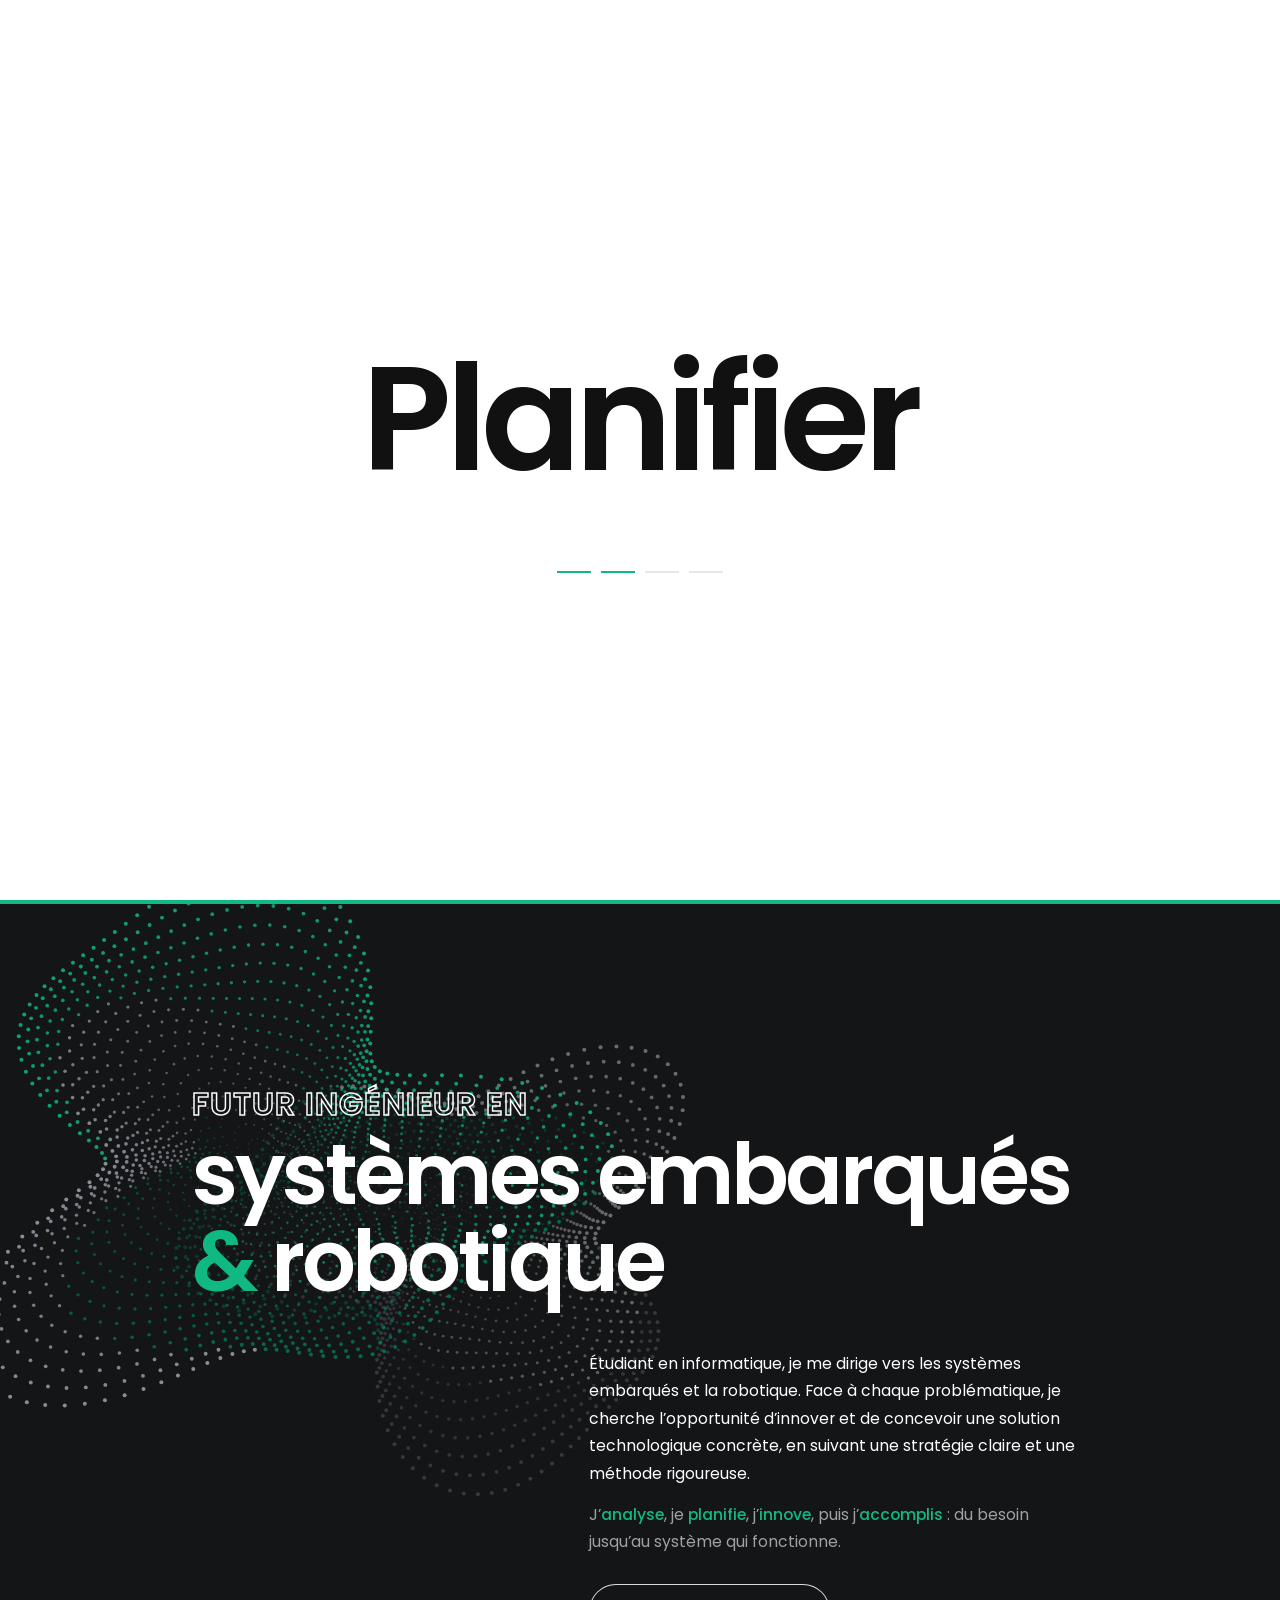
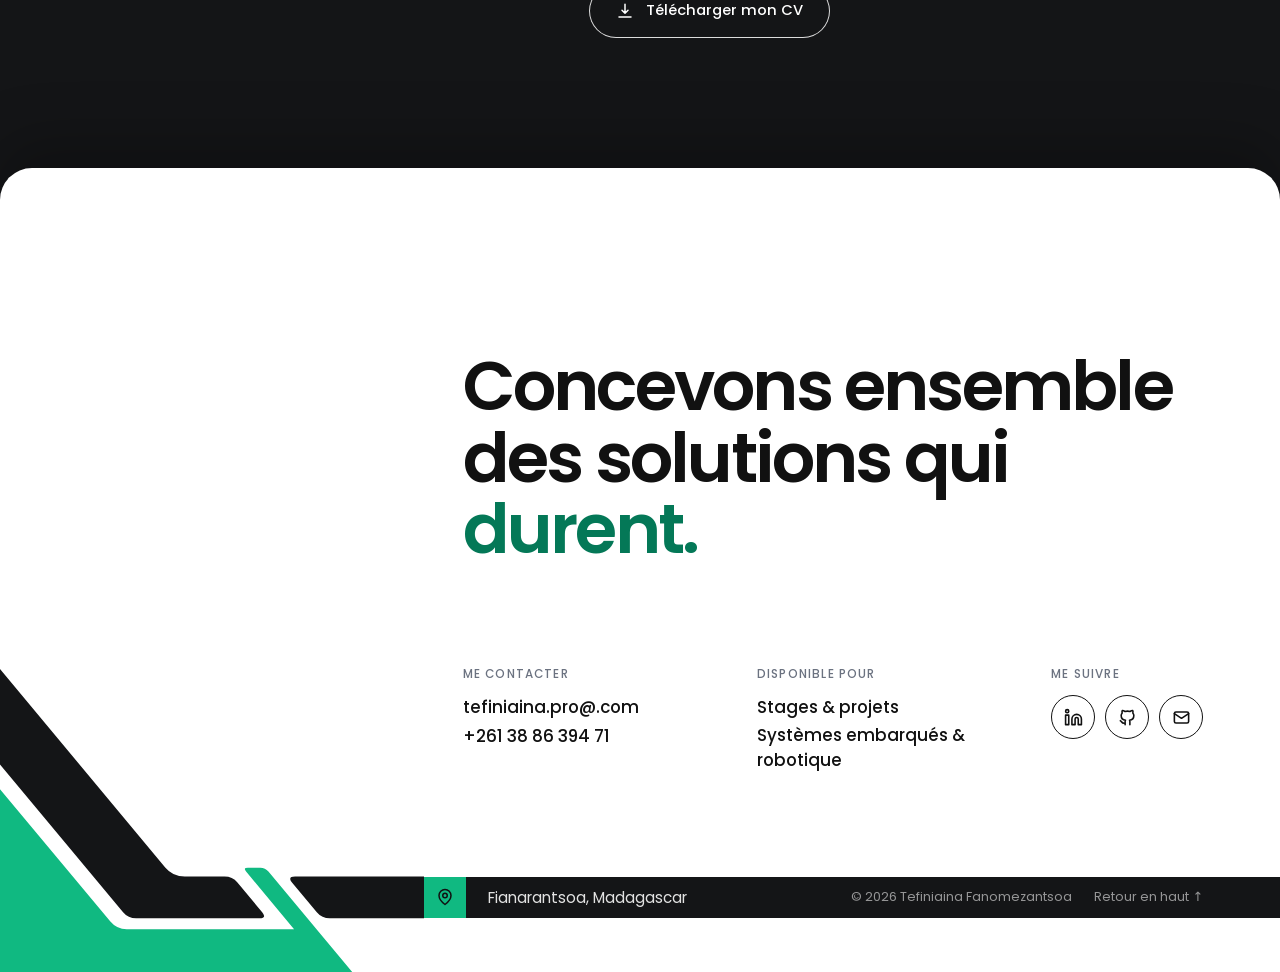
<file: portfolio.html>
<!DOCTYPE html>
<html lang="fr">
<head>
<meta charset="utf-8">
<meta name="viewport" content="width=device-width, initial-scale=1, viewport-fit=cover">
<title>Tefiniaina FANOMEZANTSOA — Portfolio</title>
<link rel="preconnect" href="https://fonts.googleapis.com">
<link rel="preconnect" href="https://fonts.gstatic.com" crossorigin>
<link href="https://fonts.googleapis.com/css2?family=Poppins:wght@300;400;500;600&display=swap" rel="stylesheet">
<style>
:root{
  --bg:#FFFFFF; --ink:#111111; --muted:#6B7280; --line:#E5E7EB;
  --accent:#10B981; --accent-dark:#047857; --hover:#ECFDF5;
  --night:#141517; --strip:96px;   /* height of the dark band (logo + menu) that stays visible above page 2 */
  --font:'Poppins',system-ui,-apple-system,'Segoe UI',Roboto,sans-serif;
  --ease:cubic-bezier(.22,.7,.2,1);
  /* Photo: put your file next to this page as photo.jpg. Adjust focus point below. */
  --focus:50% 18%;
}
*{box-sizing:border-box;margin:0}
html{scroll-behavior:smooth;scroll-snap-type:y proximity}
#snap-top{position:absolute;top:0;left:0;width:1px;height:1px;scroll-snap-align:start}
body{font-family:var(--font);background:var(--bg);color:var(--ink);-webkit-font-smoothing:antialiased}
body.locked{overflow:hidden}
a{color:inherit;text-decoration:none}
:focus-visible{outline:2px solid var(--accent);outline-offset:3px}

/* ───────── INTRO ───────── */
#intro{position:fixed;inset:0;z-index:50;background:var(--bg);display:grid;place-items:center;overflow:hidden;
  box-shadow:0 4px 0 var(--accent);transition:transform 1.1s cubic-bezier(.76,0,.24,1),visibility 0s 1.1s}
#intro.out{transform:translateY(-101%);visibility:hidden}
.stage-wrap{display:grid;justify-items:center;padding:0 6vw;transition:transform 1.1s cubic-bezier(.76,0,.24,1)}
#intro.out .stage-wrap{transform:translateY(16vh)}            /* content lags behind the lifting curtain */
.stage{display:grid;place-items:center;max-width:100%}
.word,.verdict{grid-area:1/1;text-align:center}
.word{--st:30ms;--ost:18ms;font-size:clamp(2.8rem,11.5vw,9.5rem);font-weight:600;letter-spacing:-.04em;
  display:block;overflow:hidden;line-height:1.25;padding:0 .05em}
.g{display:inline-block;white-space:nowrap}
.l{display:inline-block;transform:translateY(135%);filter:blur(6px);opacity:0}
.in .l{transform:none;filter:none;opacity:1;
  transition:transform .8s cubic-bezier(.16,1,.3,1) calc(var(--i)*var(--st)),filter .6s ease calc(var(--i)*var(--st)),opacity .35s ease calc(var(--i)*var(--st))}
.out .l{transform:translateY(-135%);filter:none;opacity:0;
  transition:transform .5s cubic-bezier(.7,0,.84,0) calc(var(--i)*var(--ost)),opacity .4s ease calc(var(--i)*var(--ost))}
.verdict{--st:24ms;font-size:clamp(1.5rem,5.4vw,3.7rem);font-weight:600;letter-spacing:-.025em}
.verdict .mask{display:block;overflow:hidden;line-height:1.35;padding:0 .05em .1em}
.verdict .em{color:var(--accent-dark)}
.uline{display:block;height:3px;background:var(--accent);transform:scaleX(0);transform-origin:left;
  transition:transform 1s .5s cubic-bezier(.16,1,.3,1)}
.verdict.in .uline{transform:none}
.ticks{display:flex;gap:10px;margin-top:clamp(28px,7vh,60px);transition:opacity .5s}
.ticks i{position:relative;overflow:hidden;width:34px;height:2px;background:var(--line)}
.ticks i::after{content:"";position:absolute;inset:0;background:var(--accent);transform:scaleX(0);transform-origin:left;transition:transform .9s var(--ease)}
.ticks i.on::after{transform:none}
.stage-wrap.fin .ticks{opacity:0}

/* ───────── HERO ───────── */
.hero{position:relative;height:100svh;min-height:620px;overflow:hidden;background:var(--night);color:#fff;isolation:isolate}
.bg{position:absolute;inset:-3%;z-index:-3;background:radial-gradient(ellipse at 72% 50%,#24262b 0%,var(--night) 62%);transform:scale(1.08);transition:transform 2.2s var(--ease)}
.bg img{display:none;width:100%;height:100%;object-fit:cover;object-position:var(--focus);filter:blur(3px) brightness(.38) saturate(.85)}
body.ready .bg{transform:scale(1)}
.veil{display:none;position:absolute;inset:0;z-index:-2;
  background:linear-gradient(90deg,rgba(17,17,17,.88) 0%,rgba(17,17,17,.62) 55%,rgba(17,17,17,.3) 100%),
             linear-gradient(0deg,rgba(17,17,17,.7),transparent 35%)}

/* the hero melts into page 2 (same dark background) */
.hero::after{content:"";position:absolute;left:0;right:0;bottom:0;height:24%;z-index:-1;pointer-events:none;background:linear-gradient(transparent,var(--night))}

/* decorative geometry, taken from the PSD */
.deco{position:absolute;pointer-events:none;z-index:-1}
.rings.deco{z-index:-1}
.ring-big{left:-9vw;bottom:-17vw;width:30vw;height:30vw;border-radius:50%;border:clamp(24px,3.6vw,56px) solid rgba(255,255,255,.07)}
.ring-dot{left:12vw;bottom:-8vw;width:15vw;height:15vw;border-radius:50%;border:3px dotted var(--accent);opacity:.8}
.rings{--S:min(60vw,112vh);right:calc(var(--S)*-.2);bottom:calc(var(--S)*-.2);width:var(--S);aspect-ratio:1;z-index:-1}
.ring{position:absolute;overflow:visible;fill:none}
.r1{inset:11.3%;animation:spin 46s linear infinite}
.r2{inset:12.9%;animation:spin 30s linear infinite reverse}
.r3{inset:14.4%;animation:spin 22s linear infinite}
@keyframes spin{to{transform:rotate(360deg)}}

/* portrait: one photo, inside the round lines */
.portrait{position:absolute;inset:17%;border-radius:50%;overflow:hidden;background:#2b2d31;
  box-shadow:0 30px 80px rgba(0,0,0,.45);transition:opacity 1.2s var(--ease),transform 1.2s var(--ease);transition-delay:.4s}
.portrait img{width:100%;height:100%;object-fit:cover;object-position:var(--focus);display:block}
.portrait::after{content:"";position:absolute;inset:0;background:linear-gradient(90deg,rgba(17,17,17,.55),transparent 55%)}
.portrait.rv{transform:scale(.94)}
body.ready .portrait.rv{transform:none}
.nophoto .bg img,.nophoto .portrait img{display:none}
.nophoto .portrait{background:#2b2d31 url("data:image/svg+xml,%3Csvg xmlns='http://www.w3.org/2000/svg' viewBox='0 0 100 100'%3E%3Ccircle cx='50' cy='38' r='15' fill='%23ffffff' fill-opacity='.1'/%3E%3Cpath d='M18 100c0-22 14-34 32-34s32 12 32 34z' fill='%23ffffff' fill-opacity='.1'/%3E%3C/svg%3E") center 70%/60% no-repeat}

nav{position:absolute;top:0;left:0;right:0;display:flex;align-items:center;justify-content:space-between;
  padding:max(28px,env(safe-area-inset-top)) 6vw 0}
.logo{display:grid;place-items:center;width:42px;height:42px;border:1.5px solid #fff;font-weight:600;font-size:15px;
  box-shadow:5px -5px 0 -1px var(--night),5px -5px 0 0 rgba(255,255,255,.5)}
.menu{display:flex;gap:clamp(18px,3.4vw,52px);font-size:.82rem;color:rgba(255,255,255,.7)}
.menu a{padding:6px 0;border-bottom:1.5px solid transparent;transition:color .3s,border-color .3s}
.menu a:hover,.menu a.on{color:#fff;border-color:var(--accent)}

.content{position:absolute;left:6vw;right:6vw;top:50%;transform:translateY(-50%);max-width:1200px}
/* Local colour swap: inside the cursor circle, fill and ink exchange colours */
@property --R{syntax:'<length>';inherits:true;initial-value:1px}
.fx:hover{--R:var(--RR)}
.ink,.ch{--lx:-999px;--ly:-999px;color:var(--T)}
@supports ((-webkit-background-clip:text) or (background-clip:text)){
  .ink,.ch{color:transparent;-webkit-background-clip:text;background-clip:text;
    background-image:radial-gradient(circle max(var(--R),1px) at var(--lx) var(--ly),var(--C) calc(100% - 1px),var(--T) 100%)}
}
.name{--RR:22px;--T:#fff;--C:var(--accent);
  display:flex;align-items:center;gap:.34em;width:fit-content;
  font-weight:600;font-size:clamp(1.5rem,6.7vw,6.4rem);line-height:1.02;letter-spacing:-.03em}
.dots{display:grid;grid-template-columns:repeat(2,.12em);column-gap:.2em;align-content:space-between;height:1.9em;flex:none}
.dots i{width:.12em;height:.12em;border-radius:50%;background:var(--accent)}
.nm>span{display:block;white-space:nowrap}
.ch{display:inline-block;transition:transform .15s var(--ease)}
.name:hover .ch{transform:translateY(-.06em);transition:transform .5s var(--ease) calc(var(--i)*24ms)}
.role{margin-top:clamp(14px,2.6vh,26px);font-weight:500;font-size:clamp(.82rem,1.5vw,1.12rem);color:var(--accent)}
.cta{display:flex;flex-wrap:wrap;gap:14px;margin-top:clamp(20px,3.6vh,36px)}
.btn{--RR:22px;--mx:-999px;--my:-999px;display:inline-flex;align-items:center;gap:10px;padding:13px 26px;border-radius:999px;font-size:.92rem;font-weight:500;
  border:1.5px solid var(--T);color:var(--T);background-color:var(--B,transparent);
  background-image:radial-gradient(circle max(var(--R),1px) at var(--mx) var(--my),var(--T) calc(100% - 1px),transparent 100%)}
.btn.primary{--T:#111;--C:var(--accent);--B:var(--accent);border-color:var(--accent)}
.btn.ghost{--T:#fff;--C:var(--accent-dark);border-color:rgba(255,255,255,.85)}
.social{display:flex;flex-wrap:wrap;gap:8px;margin-top:22px;font-size:.84rem;color:rgba(255,255,255,.65)}
.social a{transition:color .3s}.social a:hover{color:var(--accent)}

.scroll{position:absolute;left:6vw;bottom:max(26px,env(safe-area-inset-bottom));display:grid;place-items:center;width:46px;height:46px;
  border:1.5px solid rgba(255,255,255,.6);border-radius:50%;color:#fff;transition:background .3s,color .3s,border-color .3s}
.scroll:hover{background:var(--hover);color:var(--accent-dark);border-color:var(--hover)}
.scroll svg{width:18px;height:18px;animation:bob 2.2s var(--ease) infinite}
@keyframes bob{50%{transform:translateY(5px)}}

/* one orchestrated reveal */
.rv{opacity:0;transform:translateY(26px);transition:opacity 1.1s var(--ease),transform 1.1s var(--ease);transition-delay:var(--d,0s)}
body.ready .rv{opacity:1;transform:none}

/* fixed dark band: logo + menu stay visible above every page after the hero */
.topbar{position:fixed;top:0;left:0;right:0;height:var(--strip);z-index:30;background:var(--night);color:#fff;display:flex;align-items:center;justify-content:space-between;
  padding:0 6vw;opacity:0;visibility:hidden;transition:opacity .35s,visibility 0s .35s}
body.past .topbar{opacity:1;visibility:visible;transition:opacity .35s}
.topbar::before,.topbar::after{content:"";position:absolute;top:100%;width:32px;height:32px;pointer-events:none}
.topbar::before{left:0;background:radial-gradient(circle at 100% 100%,transparent 31.5px,var(--night) 32px)}
.topbar::after{right:0;background:radial-gradient(circle at 0 100%,transparent 31.5px,var(--night) 32px)}

/* ───────── PAGE 2 ───────── */
.page3{position:relative;z-index:5;background:var(--bg);overflow:hidden;min-height:calc(100svh - var(--strip));scroll-snap-align:end;
  border-radius:32px 32px 0 0;margin-top:-32px;box-shadow:0 -24px 60px rgba(0,0,0,.25);
  /* --Hs = height of the shape block; the shape artwork is 427 x 308 units */
  --Hs:clamp(280px,34vh,400px);--Sw:calc(var(--Hs) * 1.3864);
  display:grid;grid-template-columns:1fr;grid-template-rows:1fr auto;padding:clamp(48px,9vh,110px) 0 0}
/* page 2: about, with a dotted generative shape behind the headline */
.about{position:relative;background:var(--night);color:#fff;overflow:hidden;min-height:100svh;scroll-snap-align:start;
  display:flex;align-items:center;padding:clamp(80px,14vh,150px) 6vw clamp(80px,12vh,120px)}
.blob{position:absolute;left:-4vw;top:-4%;width:min(64vw,860px);height:min(50vw,660px);pointer-events:none}
.a-in{position:relative;width:min(1200px,100%);margin:0 auto}
.a-head{padding-left:clamp(0px,9vw,150px)}
.a-label{font-weight:600;font-size:clamp(1.05rem,2.5vw,2.2rem);letter-spacing:.03em;text-transform:uppercase;color:transparent;-webkit-text-stroke:1.5px #fff}
.a-title{margin-top:4px;font-weight:600;font-size:clamp(2.2rem,6.6vw,6.2rem);line-height:1.02;letter-spacing:-.04em}
.a-title .amp{color:var(--accent)}
.a-body{max-width:31rem;margin:clamp(26px,5vh,48px) 0 0 clamp(0px,40vw,520px);display:grid;gap:14px;font-size:.98rem;line-height:1.75}
.a-body p+p{color:rgba(255,255,255,.6)}
.a-body strong{font-weight:500;color:var(--accent)}
.a-body .btn{justify-self:start;margin-top:14px;gap:12px}
.btn .ico{width:18px;height:18px;flex:none}
.btn:hover .ico{color:var(--C)}

/* footer-style page 2: headline, then one block = traced shape + columns + address band */
.cta-h{align-self:center;margin:0 6vw 0 calc(var(--Sw) + 3vw);font-weight:600;font-size:clamp(2.2rem,5.4vw,5.2rem);line-height:1.04;letter-spacing:-.04em;max-width:11em}
.cta-h em{font-style:normal;color:var(--accent-dark)}
.foot-bot{position:relative;height:var(--Hs);display:grid;grid-template-columns:var(--Sw) 1fr;
  grid-template-rows:calc(var(--Hs) * .6883) calc(var(--Hs) * .1364) calc(var(--Hs) * .1753)}
.shape{grid-column:1;grid-row:1 / -1;display:block;width:100%;height:100%;pointer-events:none}
.cols{grid-column:2;grid-row:1;align-self:start;margin:0 6vw 0 3vw;display:grid;grid-template-columns:1fr 1fr auto;gap:clamp(24px,4vw,64px);align-items:start}
.lbl{font-size:.74rem;font-weight:500;letter-spacing:.1em;text-transform:uppercase;color:var(--muted)}
.val{margin-top:12px;display:grid;gap:4px;font-weight:500;font-size:1.05rem;line-height:1.45}
.val a{width:fit-content;border-bottom:1.5px solid transparent;transition:color .3s,border-color .3s}
.val a:hover{color:var(--accent-dark);border-color:var(--accent)}
.soc{margin-top:12px;display:flex;gap:10px}
.soc a{display:grid;place-items:center;width:44px;height:44px;border-radius:50%;border:1.5px solid var(--ink);color:var(--ink);transition:background .3s,border-color .3s}
.soc a:hover{background:var(--accent);border-color:var(--accent)}
.soc svg{width:19px;height:19px}
.band{grid-column:2;grid-row:2;display:flex;align-items:center;background:var(--night);color:rgba(255,255,255,.88);font-size:.95rem;min-width:0}
.pin{display:grid;place-items:center;align-self:stretch;aspect-ratio:1;background:var(--accent);color:var(--ink);flex:none}
.pin svg{width:18px;height:18px}
.band span.t{padding-left:22px;white-space:nowrap}
.band .cp{margin-left:auto;padding-right:6vw;font-size:.8rem;color:rgba(255,255,255,.55);display:flex;gap:22px;align-items:center;white-space:nowrap}
.band .cp a{transition:color .3s}.band .cp a:hover{color:var(--accent)}

@media (max-width:860px){
  .rings{display:none}
  .bg img{display:block;filter:blur(1px) brightness(.45) saturate(.9)}
  .veil{display:block;background:linear-gradient(0deg,rgba(17,17,17,.9),rgba(17,17,17,.5) 60%,rgba(17,17,17,.7))}
  .name{font-size:8vw}
  .menu a:not(.keep){display:none}
  .content{top:auto;bottom:90px;transform:none}
  .about{padding:clamp(70px,12vh,110px) 6vw 64px;align-items:flex-start}
  .blob{left:-24vw;top:0;width:130vw;height:96vw;opacity:.55}
  .a-label{-webkit-text-stroke-width:1px}
  .a-head{padding-left:0}
  .a-title{font-size:8.6vw}
  .a-body{margin-left:0}
  .page3{grid-template-rows:auto 1fr;padding:clamp(40px,8vh,80px) 0 0}
  .cta-h{margin:0 6vw 36px;font-size:clamp(2rem,10.5vw,3.4rem)}
  .foot-bot{display:block;height:auto;align-self:end}
  .shape{display:none}
  .cols{grid-template-columns:1fr;gap:28px;margin:0 6vw 36px}
  .band{display:grid;grid-template-columns:56px 1fr;align-items:start}
  .pin{grid-row:1 / span 2;width:56px;aspect-ratio:auto}
  .band span.t{padding:14px 14px 0 20px}
  .band .cp{margin:0;padding:4px 20px 14px;flex-wrap:wrap;gap:4px 22px;white-space:normal}
}
/* custom cursor (mouse only) */
.cur{display:none}
@media (hover:hover) and (pointer:fine){
  body,body a{cursor:none}
  .cur{display:block;position:fixed;left:0;top:0;z-index:100;pointer-events:none;border-radius:50%;opacity:0;
    transition:opacity .3s}
  body.has-cur .cur{opacity:1}
  .cur-dot{width:10px;height:10px;background:var(--accent)}
  .cur-ring{width:44px;height:44px;border:3px solid rgba(16,185,129,.85)}
  body[data-state=name] .cur-ring,body[data-state=btn-ghost] .cur-ring{border-color:#fff}
  body[data-state=name] .cur-dot,body[data-state=btn-ghost] .cur-dot{background:#fff}
  body[data-state=btn-solid] .cur-ring{border-color:#111}
  body[data-state=btn-solid] .cur-dot{background:#111}
  body[data-state=link] .cur-ring{border-color:var(--accent-dark)}
  body[data-state=link] .cur-dot{background:var(--accent-dark)}
}
@media (prefers-reduced-motion:reduce){
  html{scroll-behavior:auto}
  *,*::before,*::after{animation:none!important;transition-duration:.01s!important;transition-delay:0s!important}
}
</style>
</head>
<body class="locked">

<div class="cur cur-ring" aria-hidden="true"></div><div class="cur cur-dot" aria-hidden="true"></div>

<header class="topbar">
  <a class="logo" href="#top" aria-label="Accueil">TF.</a>
  <div class="menu" role="navigation" aria-label="Navigation">
    <a class="keep" href="#top" data-s="top">Home</a>
    <a href="#about" data-s="about">About</a>
    <a class="keep" href="#contact" data-s="contact">Contact</a>
  </div>
</header>

<!-- INTRO -->
<div id="intro" aria-hidden="true">
  <div class="stage-wrap">
    <div class="stage">
      <span class="word">Analyser</span>
      <span class="word">Planifier</span>
      <span class="word">Innover</span>
      <span class="word">Accomplir</span>
      <div class="verdict"><span class="mask">C’est ça, mon <span class="em">éthique.</span></span><i class="uline"></i></div>
    </div>
    <div class="ticks"><i></i><i></i><i></i><i></i></div>
  </div>
</div>

<main>
<i id="snap-top" aria-hidden="true"></i>
<!-- HERO -->
<header class="hero" id="top">
  <div class="bg"><img src="images/Tefiniaina_picture.png" alt="" onerror="document.documentElement.classList.add('nophoto')"></div>
  <div class="veil"></div>
  <i class="deco ring-big"></i><i class="deco ring-dot"></i>
  <div class="deco rings">
    <svg class="ring r1" viewBox="0 0 100 100" aria-hidden="true"><circle cx="50" cy="50" r="48.5" pathLength="100" stroke="#10B981" stroke-opacity=".5" stroke-width=".45" stroke-dasharray="46 4 20 4 22 4"/></svg>
    <svg class="ring r2" viewBox="0 0 100 100" aria-hidden="true"><circle cx="50" cy="50" r="48.5" pathLength="100" stroke="#ECFDF5" stroke-opacity=".28" stroke-width=".3" stroke-dasharray="30 5 18 5 38 4"/></svg>
    <svg class="ring r3" viewBox="0 0 100 100" aria-hidden="true"><circle cx="50" cy="50" r="48.5" pathLength="100" stroke="#047857" stroke-opacity=".9" stroke-width=".4" stroke-dasharray="14 3 34 3 10 3 29 4"/></svg>
    <div class="portrait rv"><img src="images/Tefiniaina_picture.png" alt="Portrait de Tefiniaina Fanomezantsoa" onerror="document.documentElement.classList.add('nophoto')"></div>
  </div>

  <nav class="rv">
    <a class="logo" href="#top" aria-label="Accueil">TF.</a>
    <div class="menu">
      <a class="on keep" href="#top">Home</a>
      <a href="#about">About</a>
      <a class="keep" href="#contact">Contact</a>
    </div>
  </nav>

  <div class="content">
    <h1 class="name fx rv" style="--d:.15s" data-cur="name" aria-label="Tefiniaina FANOMEZANTSOA"><span class="dots" aria-hidden="true"><i></i><i></i><i></i><i></i><i></i><i></i><i></i><i></i><i></i><i></i><i></i><i></i></span><span class="nm"><span>Tefiniaina</span><span>FANOMEZANTSOA</span></span></h1>
    <p class="role rv" style="--d:.35s">Computer Science Student | Aspiring Embedded Systems &amp; Robotics Engineer</p>
    <div class="cta rv" style="--d:.65s">
      <a class="btn primary fx" data-cur="btn-solid" href="#about"><span class="ink">Explore my work →</span></a>
      <a class="btn ghost fx" data-cur="btn-ghost" href="cv.pdf" target="_blank" rel="noopener"><span class="ink">Download CV ↗</span></a>
    </div>
    <div class="social rv" style="--d:.78s">
      <a href="https://github.com/voatefy/" target="_blank" rel="noopener">GitHub</a><span>·</span>
      <a href="https://www.linkedin.com/in/tefiniaina-fanomezantsoa-6258973a5/" target="_blank" rel="noopener">LinkedIn</a><span>·</span>
      <a href="mailto:tefiniaina.pro@.com">Email</a>
    </div>
  </div>

  <a class="scroll rv" href="#about" style="--d:.9s" aria-label="Scroll to explore"><svg viewBox="0 0 24 24" fill="none" stroke="currentColor" stroke-width="2" stroke-linecap="round" stroke-linejoin="round"><path d="M12 4v16M5 13l7 7 7-7"/></svg></a>
</header>

<!-- PAGE 2 -->
<section class="about" id="about">
  <canvas class="blob" id="blob" aria-hidden="true"></canvas>
  <div class="a-in">
    <div class="a-head">
      <p class="a-label">Futur ingénieur en</p>
      <h2 class="a-title">systèmes embarqués<br><span class="amp">&amp;</span> robotique</h2>
    </div>
    <div class="a-body">
      <p>Étudiant en informatique, je me dirige vers les systèmes embarqués et la robotique. Face à chaque problématique, je cherche l’opportunité d’innover et de concevoir une solution technologique concrète, en suivant une stratégie claire et une méthode rigoureuse.</p>
      <p>J’<strong>analyse</strong>, je <strong>planifie</strong>, j’<strong>innove</strong>, puis j’<strong>accomplis</strong> : du besoin jusqu’au système qui fonctionne.</p>
      <a class="btn ghost fx" data-cur="btn-ghost" href="cv.pdf" download><svg class="ico" viewBox="0 0 24 24" fill="none" stroke="currentColor" stroke-width="2" stroke-linecap="round" stroke-linejoin="round" aria-hidden="true"><path d="M12 3v12m0 0-4-4m4 4 4-4M4 20h16"/></svg><span class="ink">Télécharger mon CV</span></a>
    </div>
  </div>
</section>

<!-- PAGE 3 -->
<section class="page3" id="contact">
  <h2 class="cta-h">Concevons ensemble des solutions qui <em>durent.</em></h2>

  <div class="foot-bot">
    <svg class="shape" viewBox="3 60 427 308" preserveAspectRatio="xMinYMax meet" aria-hidden="true">
      <!-- dark L-shaped band: diagonal arm + horizontal foot -->
      <path fill="#141517" d="M-12 45 L169.3 262.8 Q177 272 189 272 L229 272 Q237 272 242 278 L266.9 307.8 Q272 314 264 314 L140 314 Q132 314 126.9 307.8 L-12 141.1 Z"/>
      <!-- large emerald wedge + small slanted bar -->
      <path fill="#10B981" d="M-12 166 L114.1 317.3 Q120.5 325 130.5 325 L299 325 L250.7 266.9 Q247.5 263 252.5 263 L265 263 Q270 263 273.2 266.9 L360 371 L-12 371 Z"/>
      <!-- start of the address band, slanted end -->
      <path fill="#141517" d="M300 272 Q292 272 297.1 278.2 L321.9 307.8 Q327 314 335 314 L440 314 L440 272 Z"/>
    </svg>
    <div class="cols">
      <div>
        <p class="lbl">Me contacter</p>
        <div class="val"><a href="mailto:tefiniaina.pro@.com">tefiniaina.pro@.com</a><a href="tel:+261388639471">+261 38 86 394 71</a></div>
      </div>
      <div>
        <p class="lbl">Disponible pour</p>
        <div class="val"><span>Stages &amp; projets</span><span>Systèmes embarqués &amp; robotique</span></div>
      </div>
      <div>
        <p class="lbl">Me suivre</p>
        <div class="soc">
          <a href="https://www.linkedin.com/in/tefiniaina-fanomezantsoa-6258973a5/" target="_blank" rel="noopener" aria-label="LinkedIn"><svg viewBox="0 0 24 24" fill="none" stroke="currentColor" stroke-width="2" stroke-linecap="round" stroke-linejoin="round" aria-hidden="true"><path d="M16 8a6 6 0 0 1 6 6v7h-4v-7a2 2 0 0 0-4 0v7h-4v-7a6 6 0 0 1 6-6z"/><rect x="2" y="9" width="4" height="12"/><circle cx="4" cy="4" r="2"/></svg></a>
          <a href="https://github.com/Voatefy/" target="_blank" rel="noopener" aria-label="GitHub"><svg viewBox="0 0 24 24" fill="none" stroke="currentColor" stroke-width="2" stroke-linecap="round" stroke-linejoin="round" aria-hidden="true"><path d="M9 19c-4.3 1.4-4.3-2.5-6-3m12 5v-3.5c0-1 .1-1.4-.5-2 2.8-.3 5.5-1.4 5.5-6a4.6 4.6 0 0 0-1.3-3.2 4.2 4.2 0 0 0-.1-3.2s-1.1-.3-3.5 1.3a12 12 0 0 0-6.2 0C6.5 2.8 5.4 3.1 5.4 3.1a4.2 4.2 0 0 0-.1 3.2A4.6 4.6 0 0 0 4 9.5c0 4.6 2.7 5.7 5.5 6-.6.6-.6 1.2-.5 2V21"/></svg></a>
          <a href="mailto:tefiniaina.pro@.com" aria-label="Email"><svg viewBox="0 0 24 24" fill="none" stroke="currentColor" stroke-width="2" stroke-linecap="round" stroke-linejoin="round" aria-hidden="true"><rect x="3" y="5" width="18" height="14" rx="2"/><path d="m3 7 9 6 9-6"/></svg></a>
        </div>
      </div>
    </div>
    <div class="band">
      <span class="pin"><svg viewBox="0 0 24 24" fill="none" stroke="currentColor" stroke-width="2" stroke-linecap="round" stroke-linejoin="round" aria-hidden="true"><path d="M20 10c0 6-8 12-8 12S4 16 4 10a8 8 0 0 1 16 0z"/><circle cx="12" cy="10" r="3"/></svg></span><span class="t">Fianarantsoa, Madagascar</span>
      <span class="cp"><span>© 2026 Tefiniaina Fanomezantsoa</span><a href="#top">Retour en haut ↑</a></span>
    </div>
  </div>
</section>
</main>

<script>
(function(){
  var body=document.body, intro=document.getElementById('intro');
  var reduce=matchMedia('(prefers-reduced-motion: reduce)').matches;
  var seen=false;
  try{seen=sessionStorage.getItem('intro-seen')==='1'}catch(e){}

  function reveal(){ body.classList.remove('locked'); body.classList.add('ready'); }
  function finish(){
    try{sessionStorage.setItem('intro-seen','1')}catch(e){}
    intro.classList.add('out');
    setTimeout(reveal,450);              // hero starts rising as the intro dissolves
  }

  // letter-level split (used by the intro and by the page-2 statement)
  function split(root){
    var idx=0;
    (function walk(node){
      [].slice.call(node.childNodes).forEach(function(n){
        if(n.nodeType===3){
          var frag=document.createDocumentFragment();
          n.textContent.split(/(\s+)/).forEach(function(p){
            if(!p) return;
            if(/^\s+$/.test(p)){frag.appendChild(document.createTextNode(' '));return}
            var g=document.createElement('span'); g.className='g';
            p.split('').forEach(function(c){var l=document.createElement('span');l.className='l';l.style.setProperty('--i',idx++);l.textContent=c;g.appendChild(l)});
            frag.appendChild(g);
          });
          n.parentNode.replaceChild(frag,n);
        } else if(n.nodeType===1) walk(n);
      });
    })(root);
  }

  if(seen||reduce){ intro.style.display='none'; reveal(); }
  else{
    var words=[].slice.call(intro.querySelectorAll('.word')), verdict=intro.querySelector('.verdict'),
        ticks=intro.querySelectorAll('.ticks i'), wrap=intro.querySelector('.stage-wrap');
    words.forEach(split); split(verdict.querySelector('.mask'));
    var t=350;
    words.forEach(function(w,i){
      setTimeout(function(){ w.classList.add('in'); ticks[i].classList.add('on') },t);
      setTimeout(function(){ w.classList.add('out') },t+950);   // leaves upward as the next one rises
      t+=1000;
    });
    t+=250;
    setTimeout(function(){ wrap.classList.add('fin'); verdict.classList.add('in') },t);
    setTimeout(finish,t+2300);
  }

  // Scroll: page 2 simply continues page 1; only the footer rises as a white card
  var aboutEl=document.getElementById('about'), contactEl=document.getElementById('contact'), tlinks=[].slice.call(document.querySelectorAll('.topbar .menu a')), hero=document.querySelector('.hero'), inner=document.querySelector('.content'), bg=document.querySelector('.bg'), ticking=false;
  function onScroll(){
    body.classList.toggle('past',scrollY>60);
    var y=scrollY+innerHeight*.5, id=y>=contactEl.offsetTop?'contact':(y>=aboutEl.offsetTop?'about':'top');
    tlinks.forEach(function(a){a.classList.toggle('on',a.dataset.s===id)});
    ticking=false;
  }
  addEventListener('scroll',function(){ if(!ticking){ticking=true;requestAnimationFrame(onScroll)} },{passive:true});


  // Page 2: dotted contour shape (two overlapping blobs, slowly morphing)
  var cv=document.getElementById('blob');
  if(cv){
    var ctx=cv.getContext('2d'), dpr=Math.min(window.devicePixelRatio||1,2), W=0,H=0, vis=true, px=0, py=0, tx=0, ty=0;
    var colsA=['#10B981','#10B981','#047857','#9CA3AF'], colsB=['#047857','#ECFDF5','#6B7280'];
    function size(){var r=cv.getBoundingClientRect();W=r.width;H=r.height;cv.width=Math.round(W*dpr);cv.height=Math.round(H*dpr);ctx.setTransform(dpr,0,0,dpr,0,0)}
    function shape(cx,cy,R,t,seed,cols,K,alpha){
      for(var k=1;k<=K;k++){
        var s=k/K, n=Math.round(34+s*108), rad=.8+s*1.2;
        for(var j=0;j<n;j++){
          var a=j/n*6.2832;
          var w=1+.26*Math.sin(3*a+t*.5+seed)+.16*Math.sin(5*a-t*.35+s*3+seed*2)+.1*Math.sin(2*a+t*.25-s*2);
          var r=R*s*w;
          ctx.fillStyle=cols[(Math.floor(a/6.2832*cols.length+s*2))%cols.length];
          ctx.globalAlpha=alpha*(.25+s*.6);
          ctx.beginPath();
          ctx.arc(cx+r*Math.cos(a)+(1-s)*18*Math.sin(t*.4+seed),cy+r*Math.sin(a)*.78+(1-s)*14*Math.cos(t*.35+seed),rad,0,6.2832);
          ctx.fill();
        }
      }
    }
    function draw(ms){
      var t=ms/1000, m=Math.min(W,H);
      px+=(tx-px)*.05; py+=(ty-py)*.05;
      ctx.clearRect(0,0,W,H);
      shape(W*.62+px*.6,H*.6+py*.6,m*.36,t+2,2.1,colsB,18,.45);
      shape(W*.38+px,H*.46+py,m*.44,t,0,colsA,20,1);
      ctx.globalAlpha=1;
    }
    size(); addEventListener('resize',size);
    if(reduce){ draw(2500) }
    else{
      if('IntersectionObserver' in window) new IntersectionObserver(function(e){vis=e[0].isIntersecting}).observe(cv);
      addEventListener('mousemove',function(e){tx=(e.clientX/innerWidth-.5)*40;ty=(e.clientY/innerHeight-.5)*30},{passive:true});
      (function frame(ms){ if(vis) draw(ms); requestAnimationFrame(frame) })(0);
    }
  }

  // Name: split into letters for the hover wave
  var k=0;
  document.querySelectorAll('.nm>span').forEach(function(line){
    var txt=line.textContent; line.textContent=''; line.setAttribute('aria-hidden','true');
    txt.split('').forEach(function(c){var e=document.createElement('span');e.className='ch';e.style.setProperty('--i',k++);e.textContent=c;line.appendChild(e)});
  });

  // Round cursor: dot + trailing ring, changes on name and on buttons/links
  if(matchMedia('(hover:hover) and (pointer:fine)').matches){
    var dot=document.querySelector('.cur-dot'), ring=document.querySelector('.cur-ring');
    var mx=-100,my=-100,rx=-100,ry=-100,fx=null,items=[];
    function clearFx(){
      if(!fx) return;
      fx.style.removeProperty('--mx'); fx.style.removeProperty('--my');
      items.forEach(function(el){el.style.removeProperty('--lx'); el.style.removeProperty('--ly')});
      fx=null; items=[];
    }
    addEventListener('mousemove',function(e){mx=e.clientX;my=e.clientY;body.classList.add('has-cur')},{passive:true});
    document.documentElement.addEventListener('mouseleave',function(){body.classList.remove('has-cur');clearFx();delete body.dataset.state});
    document.addEventListener('mouseover',function(e){
      var t=e.target.closest&&e.target.closest('[data-cur],a');
      if(t) body.dataset.state=t.dataset.cur||'link'; else delete body.dataset.state;
      var f=e.target.closest&&e.target.closest('.fx');
      if(f!==fx){ clearFx(); if(f){fx=f;items=[].slice.call(f.querySelectorAll('.ink,.ch'))} }
    });
    (function loop(){
      rx+=(mx-rx)*.24; ry+=(my-ry)*.24;
      dot.style.transform='translate3d('+mx+'px,'+my+'px,0) translate(-50%,-50%)';
      ring.style.transform='translate3d('+rx+'px,'+ry+'px,0) translate(-50%,-50%)';
      if(fx){ // the swap zone follows the ring exactly
        var r=fx.getBoundingClientRect(), rects=items.map(function(el){return el.getBoundingClientRect()});
        fx.style.setProperty('--mx',(rx-r.left)+'px'); fx.style.setProperty('--my',(ry-r.top)+'px');
        items.forEach(function(el,i){el.style.setProperty('--lx',(rx-rects[i].left)+'px'); el.style.setProperty('--ly',(ry-rects[i].top)+'px')});
      }
      requestAnimationFrame(loop);
    })();
  }
})();
</script>
</body>
</html>
</file>
